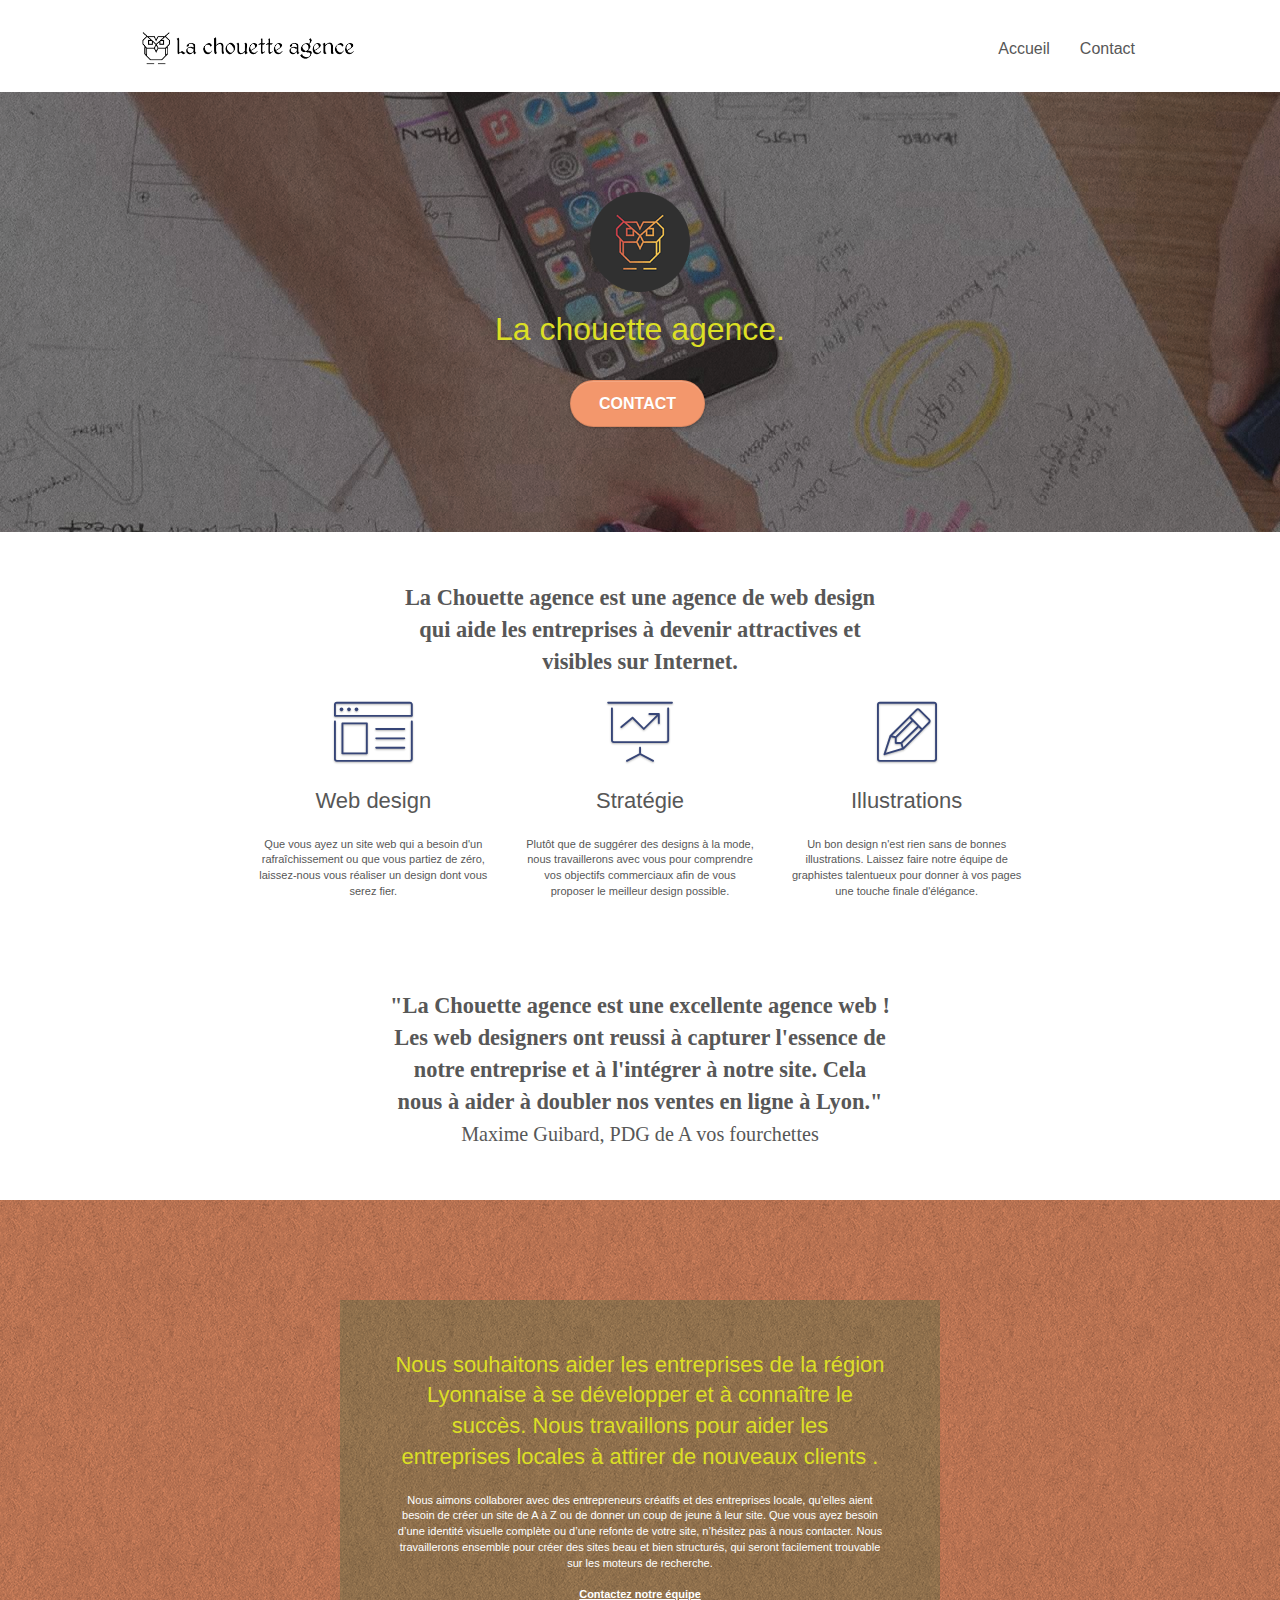
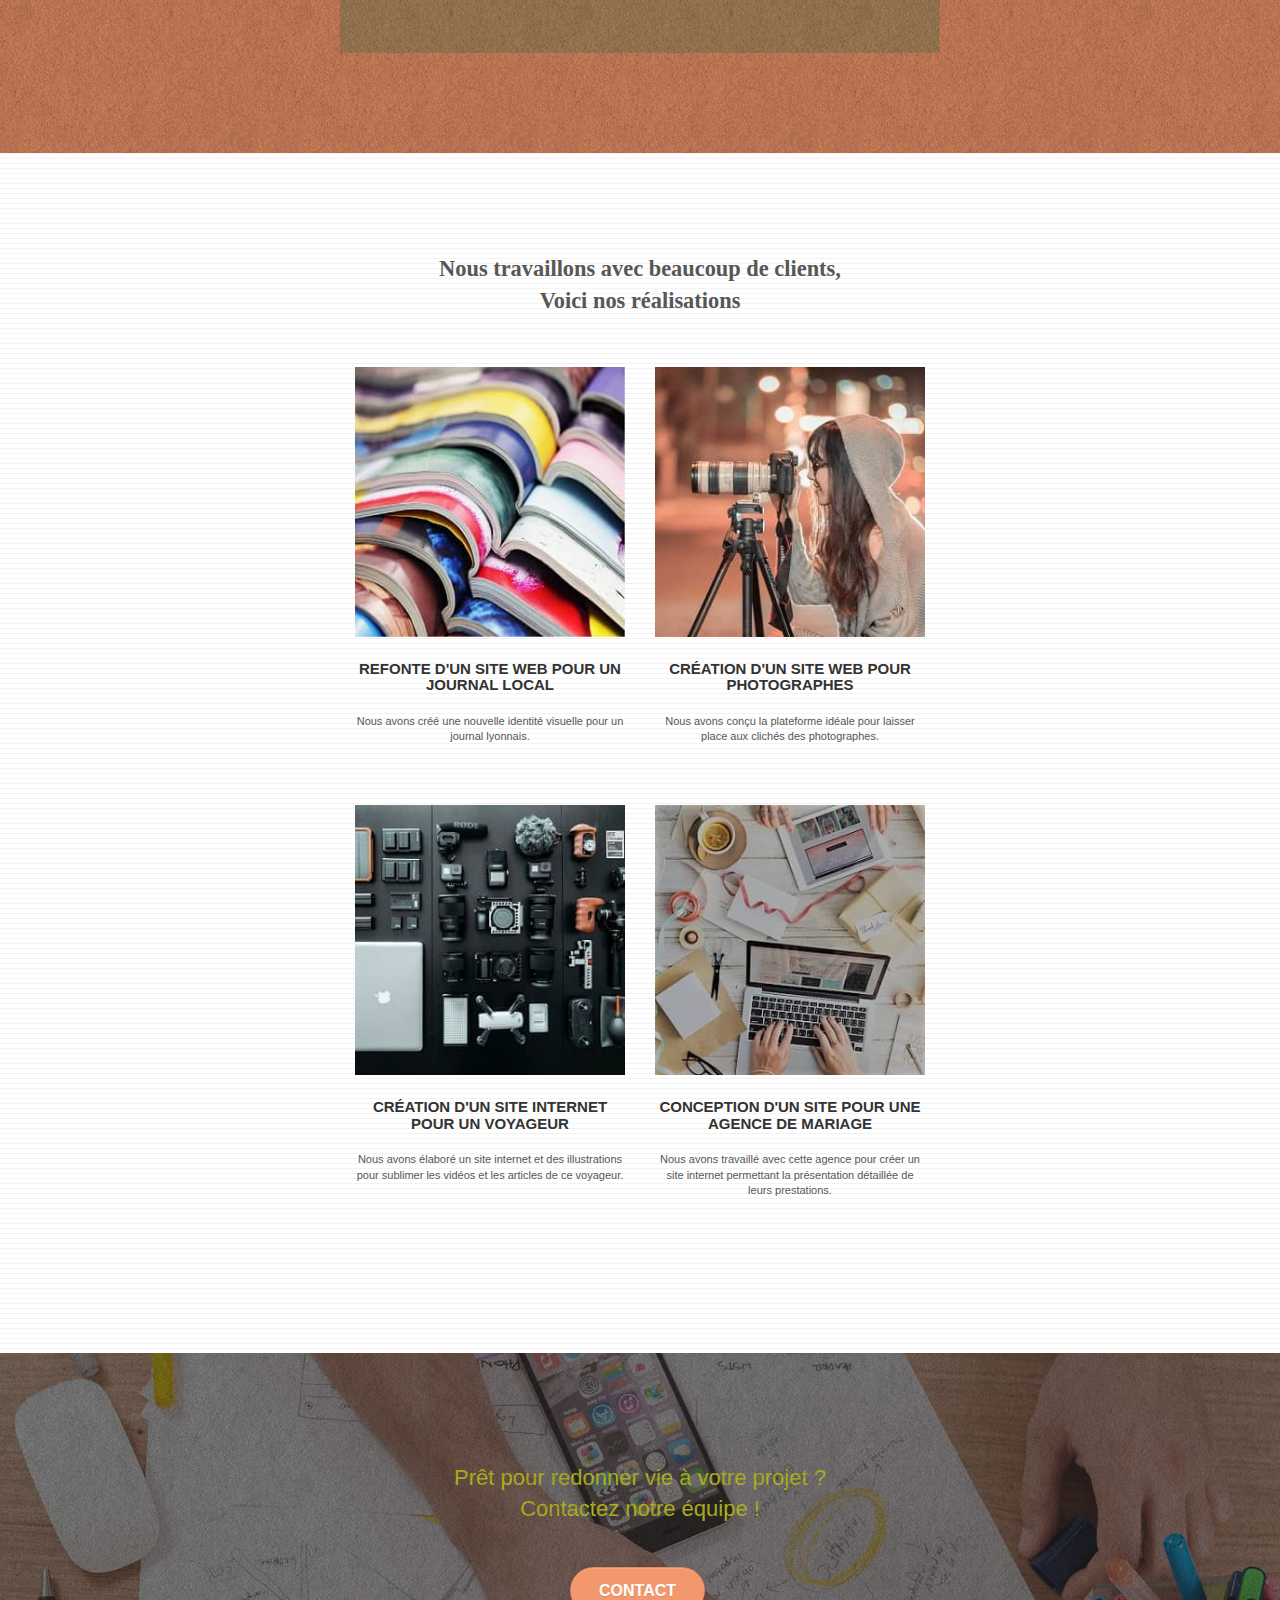
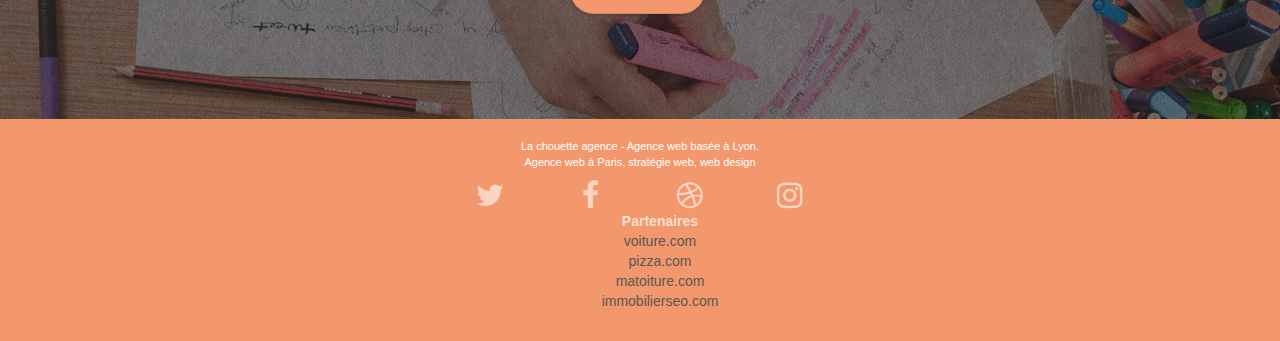
<file: index.html>
<!DOCTYPE html>
<html lang="fr">

  <head>
    <meta charset="utf-8"/>
    <meta name="keywords"
          content="seo, google fr, site web, site internet, agence web lyon, agence digitale, agence design"
    />
    <meta name="description"
          content="Développez votre site internet avec une agence de web design. La Chouette Agence s'occupe du design, SEO et mise en page"/>
    <meta name="robots" content="index, follow"/>      
    <meta name="viewport" content="width=device-width, initial-scale=1.0, viewport-fit=cover"/>
    <link rel="shortcut icon" type="image/png" href="favicon.jpg"/>
  
    <link rel="stylesheet" type="text/css" href="./css/bootstrap.min.css"/>
    <link rel="stylesheet" type="text/css" href="./style.min.css"/>
    <link
      rel="stylesheet"
      type="text/css"
      href="./css/font-awesome.min.css"
    />
    <link rel="stylesheet" type="text/css" href="./css/et-line.min.css"/>

    <meta property="og:title" content="La Chouette Agence, agence de développement web à Lyon"/>
    <meta property="og:type" content="website"/>
    <meta property="og:url" content="https://leopezzoni.github.io/Projet-4/"/>
    <meta property="og:image" content="https://leopezzoni.github.io/Projet-4/logo.jpg"/>
    <meta property="og:image:type" content="image/jpeg"/>
    <meta property="og:description" content="Développez votre site internet avec une agence du web design. La Chouette Agence s'occupe du design, SEO et mise en page"/>

    <meta name="twitter:card" content="summary"/>
    <meta name="twitter:title" content="La Chouette Agence"/>
    <meta name="twitter:description" content="Développez votre site internet avec une agence du web design. La Chouette Agence s'occupe du design, SEO et mise en page"/>
    <meta name="twitter:image" content="https://leopezzoni.github.io/Projet-4/logo.jpg"/>

    

    <title>La Chouette Agence, agence de web design à Lyon</title>

</head>
  <body>
   <section class="page-container">
      <header class="bloc bgc-white l-bloc" id="bloc-0">
        <div class="container bloc-sm">
          <nav class="navbar row">
            <div class="navbar-header">
              <a class="navbar-brand" href="index.html"
                ><img
                  src="img/la-chouette-agence.png"
                  alt="paris web design logo agence web meilleure agence"
                  height="40"
              /></a>
              <button
                id="nav-toggle"
                type="button"
                class="ui-navbar-toggle navbar-toggle"
                data-toggle="collapse"
                data-target=".navbar-1"
              >
                <span class="sr-only">Toggle navigation</span
                ><span class="icon-bar"></span><span class="icon-bar"></span
                ><span class="icon-bar"></span>
              </button>
            </div>
            <div class="collapse navbar-collapse navbar-1 special-dropdown-nav">
              <ul class="site-navigation nav navbar-nav">
                <li>
                  <a href="index.html">Accueil</a>
                </li>
                <li></li>
                <li>
                  <a href="contact.html">Contact</a>
                </li>
              </ul>
            </div>
          </nav>
        </div>
      </header>
      

      
      <article
        class="bloc bgc-dark-slate-blue bg-banniere d-bloc bg-t-edge bloc-bg-texture texture-paper b-parallax"
        id="bloc-1-hero">
        <div class="container bloc-lg">
          <div class="row tight-width-whitespace">
            <div class="col-sm-12">
              <img
                src="./img/logo.png"
                class="center-block image-resize-mode"
                width="100"
                alt="La chouette agence, agence web paris, création logo paris"
              />
              <h1 class="text-center hero-bloc-text tc-white">
                La chouette agence.
              </h1>
              <div class="text-center" aria-label="Button">
                <a
                  href="contact.html"
                  class="btn btn-lg btn-clean btn-rd cta-hero btn-atomic-tangerine"
                  id="cta-hero"
                  >Contact</a
                >
              </div>
            </div>
          </div>
        </div>
      </article>
     

    
     <section class="bloc bgc-white l-bloc" id="bloc-2-services">
        <div class="container bloc-md">
          <article class="row">
            <p class="texte-centré">La Chouette agence est une agence de web design qui aide les entreprises
                   à
                   devenir
                   attractives et visibles sur Internet.</p>
          </article>
          <article class="row voffset-lg med-width-whitespace">
            <div class="col-sm-4">
              <div class="text-center">
                <span
                  class="et-icon-browser sm-shadow icon-dark-slate-blue icons icon-lg"
                ></span>
              </div>
              <h2 class="mg-md text-center">Web design</h2>
              <p class="text-center">
                Que vous ayez un site web qui a besoin d'un rafraîchissement ou que vous partiez
                de
                zéro, laissez-nous vous réaliser un design dont vous serez fier.
              </p>
            </div>
            <div class="col-sm-4">
              <div class="text-center">
                <span
                  class="et-icon-presentation sm-shadow icon-dark-slate-blue icons icon-lg"
                ></span>
              </div>
              <h2 class="mg-md text-center">Stratégie</h2>
              <p class="text-center">
                Plutôt que de suggérer des designs à la mode, nous travaillerons avec vous pour
                comprendre
                vos objectifs commerciaux afin de vous proposer le meilleur design possible.<br/>
              </p>
            </div>
            <div class="col-sm-4">
              <div class="text-center">
                <span
                  class="et-icon-edit sm-shadow icon-dark-slate-blue icons icon-lg"
                ></span>
              </div>
              <h2 class="mg-md text-center">
                Illustrations
              </h2>
              <p class="text-center">
                Un bon design n'est rien sans de bonnes illustrations. Laissez faire notre équipe de
                graphistes talentueux pour donner à vos pages une touche finale d'élégance.
              </p>
            </div>
          </article>
          <article class="row voffset-lg voffset">
            <p class="texte-centré">"La Chouette agence est une excellente agence web ! Les web designers
                    ont reussi à capturer
                    l'essence de notre entreprise et à l'intégrer à notre site. Cela nous à aider à doubler nos
                    ventes en ligne à Lyon."<br/><span id="texte2">Maxime Guibard, PDG de A vos 
                           fourchettes</span></p>
          </article>
        </div>
      </section>
   </section> 

      <article
        class="bloc tc-white bgc-atomic-tangerine bg-presentation d-bloc bloc-bg-texture texture-paper b-parallax"
        id="bloc-3-what-i-do">
        <div class="container bloc-lg">
          <div class="row tight-width-whitespace black-background">
            <div class="col-sm-12">
              <h2 class="mg-md text-center tc-white">
                Nous souhaitons aider les entreprises de la région Lyonnaise à
                se développer et à connaître le succès. Nous travaillons pour
                aider les entreprises locales à attirer de nouveaux clients .<br />
              </h2>
              <p class="text-center white">
                Nous aimons collaborer avec des entrepreneurs créatifs et des
                entreprises locale, qu’elles aient besoin de créer un site de A
                à Z ou de donner un coup de jeune à leur site. Que vous ayez
                besoin d’une identité visuelle complète ou d’une refonte de
                votre site, n’hésitez pas à nous contacter. Nous travaillerons
                ensemble pour créer des sites beau et bien structurés, qui
                seront facilement trouvable sur les moteurs de recherche.
                <br /><br /><a class="ltc-white bold-link" href="contact.html">Contactez notre équipe</a><br/>
              </p>
            </div>
          </div>
        </div>
      </article>
      
      <section
        class="bloc bgc-white bg-lines-h2-bg bg-repeat l-bloc" id="bloc-4-portfolio">
        <div class="container bloc-lg">
          <p class="texte-centré">Nous travaillons avec beaucoup de clients,<br/>Voici nos réalisations</p>
          <div class="row tight-width-whitespace portfolio-row">
            <article class="col-sm-6">
              <p class="link">
              <a
                href="#"
                data-lightbox="./img/1.jpg"
                data-gallery-id="gallery-1"
                data-caption="Refonte d'un site web pour un journal local"
                data-frame="snapshot-lb"
                ><img
                  src="./img/1.jpg"
                  alt="paris web design logo agence web meilleure agence et refonte site web journal"
                  class="img-responsive portfolio-thumb"
              /></a></p>
              <h3 class="mg-md text-center">
                Refonte d'un site web pour un journal local
              </h3>
              <p class="text-center">
                Nous avons créé une nouvelle identité visuelle pour un journal lyonnais.
              </p>
            </article>
            <article class="col-sm-6">
              <p>
              <a
                href="#"
                data-lightbox="./img/2.jpg"
                data-gallery-id="gallery-1"
                data-caption="Création d'un site web pour photographes"
                data-frame="snapshot-lb"
                ><img
                  src="./img/2.jpg"
                  class="img-responsive portfolio-thumb"
                  alt="paris web design logo agence web meilleure agence, Création d'un site web pour photographes"
              /></a></p>
              <h3 class="mg-md text-center">
                Création d'un site web pour photographes
              </h3>
              <p class="text-center">
                Nous avons conçu la plateforme idéale pour laisser place aux
                clichés des photographes.
              </p>
            </article>
          </div>
          <div class="row tight-width-whitespace portfolio-row">
            <article class="col-sm-6">
              <p>
              <a
                href="#"
                data-lightbox="./img/3.jpg"
                data-gallery-id="gallery-1"
                data-caption="Création d'un site internet pour un voyageur"
                data-frame="snapshot-lb"
                ><img
                  src="./img/3.jpg"
                  class="img-responsive portfolio-thumb"
                  alt="paris web design logo agence web meilleure agence, Création d'un site web pour voyageur"
              /></a></p>
              <h3 class="mg-md text-center">
                Création d'un site internet pour un voyageur
              </h3>
              <p class="text-center">
                Nous avons élaboré un site internet et des illustrations pour
                sublimer les vidéos et les articles de ce voyageur.
              </p>
            </article>
            <article class="col-sm-6">
              <p>
              <a
                href="#"
                data-lightbox="./img/4.jpg"
                data-gallery-id="gallery-1"
                data-caption="Conception d'un site pour une agence de mariage"
                data-frame="snapshot-lb"
                ><img
                  src="./img/4.jpg"
                  class="img-responsive portfolio-thumb"
                  alt="paris web design logo agence web meilleure agence, Création d'un site web pour agence de mariage"
              /></a></p>
              <h3 class="mg-md text-center">
                Conception d'un site pour une agence de mariage
              </h3>
              <p class="text-center">
                Nous avons travaillé avec cette agence pour créer un site
                internet permettant la présentation détaillée de leurs
                prestations.
              </p>
            </article>
          </div>
        </div>
      </section>
     
      <article class="bloc bgc-dark-slate-blue bg-banniere d-bloc bloc-bg-texture texture-paper" id="bloc-5-cta">
        <div class="container bloc-lg">
          <div class="row">
            <h2 class="mg-md text-center tc-white">
              Prêt pour redonner vie à votre projet ?<br />Contactez notre équipe !
            </h2>
            <div class="col-sm-12 text-center" aria-label="Button">
              <a
                href="contact.html"
                class="btn btn-atomic-tangerine btn-clean btn-rd btn-lg cta-hero">Contact</a>
            </div>
          </div>
        </div>
      </article>

      <footer class="bloc bgc-atomic-tangerine d-bloc" id="bloc-8">
        <div class="container bloc-sm">
          <div class="row">
            <div class="col-sm-12">
              <p class="text-center white">
                La chouette agence - Agence web basée à Lyon.<br />Agence web à Paris, stratégie web, web design
              </p>
              <div class="row row-no-gutters social">
                <div class="col-sm-3">
                  <div class="text-center">
                    <a class="social" href="index.html"
                      ><span class="fa fa-twitter icon-md" aria-label="Twitter"></span
                    ></a>
                  </div>
                </div>
                <div class="col-sm-3">
                  <div class="text-center">
                    <a class="social" href="index.html"
                      ><span class="fa fa-facebook icon-md" aria-label="Facebook"></span
                    ></a>
                  </div>
                </div>
                <div class="col-sm-3">
                  <div class="text-center">
                    <a class="social" href="index.html"
                      ><span class="fa fa-dribbble icon-md" aria-label="Dribble"></span
                    ></a>
                  </div>
                </div>
                <div class="col-sm-3">
                  <div class="text-center">
                    <a class="social" href="index.html"
                      ><span class="fa fa-instagram icon-md" aria-label="Instagram"></span
                    ></a>
                  </div>
                </div>
              </div>
              <article class="row">
                <div class="partenaires">
                  <ul class="list-partenaires">
                    <li><strong>Partenaires</strong></li>
                    <li><a href="voiture.com">voiture.com</a></li>
                    <li><a href="pizza.com">pizza.com</a></li>
                    <li><a href="matoiture.com">matoiture.com</a></li>
                    <li><a href="immobilierseo.com">immobilierseo.com</a></li>
                  </ul>
                </div>
              </article>
              </div>
            </div>
          </div>
      </footer>
      <script src="./js/jquery-2.1.0.min.js" defer></script>
      <script src="./js/bootstrap.min.js" defer></script>
      <script src="./js/blocs.min.js" defer></script>
      <script src="./js/jquery.touchSwipe.min.js" defer></script>
      <script src="./js/gmaps.min.js" defer></script>
      
  </body>
</html>
</file>
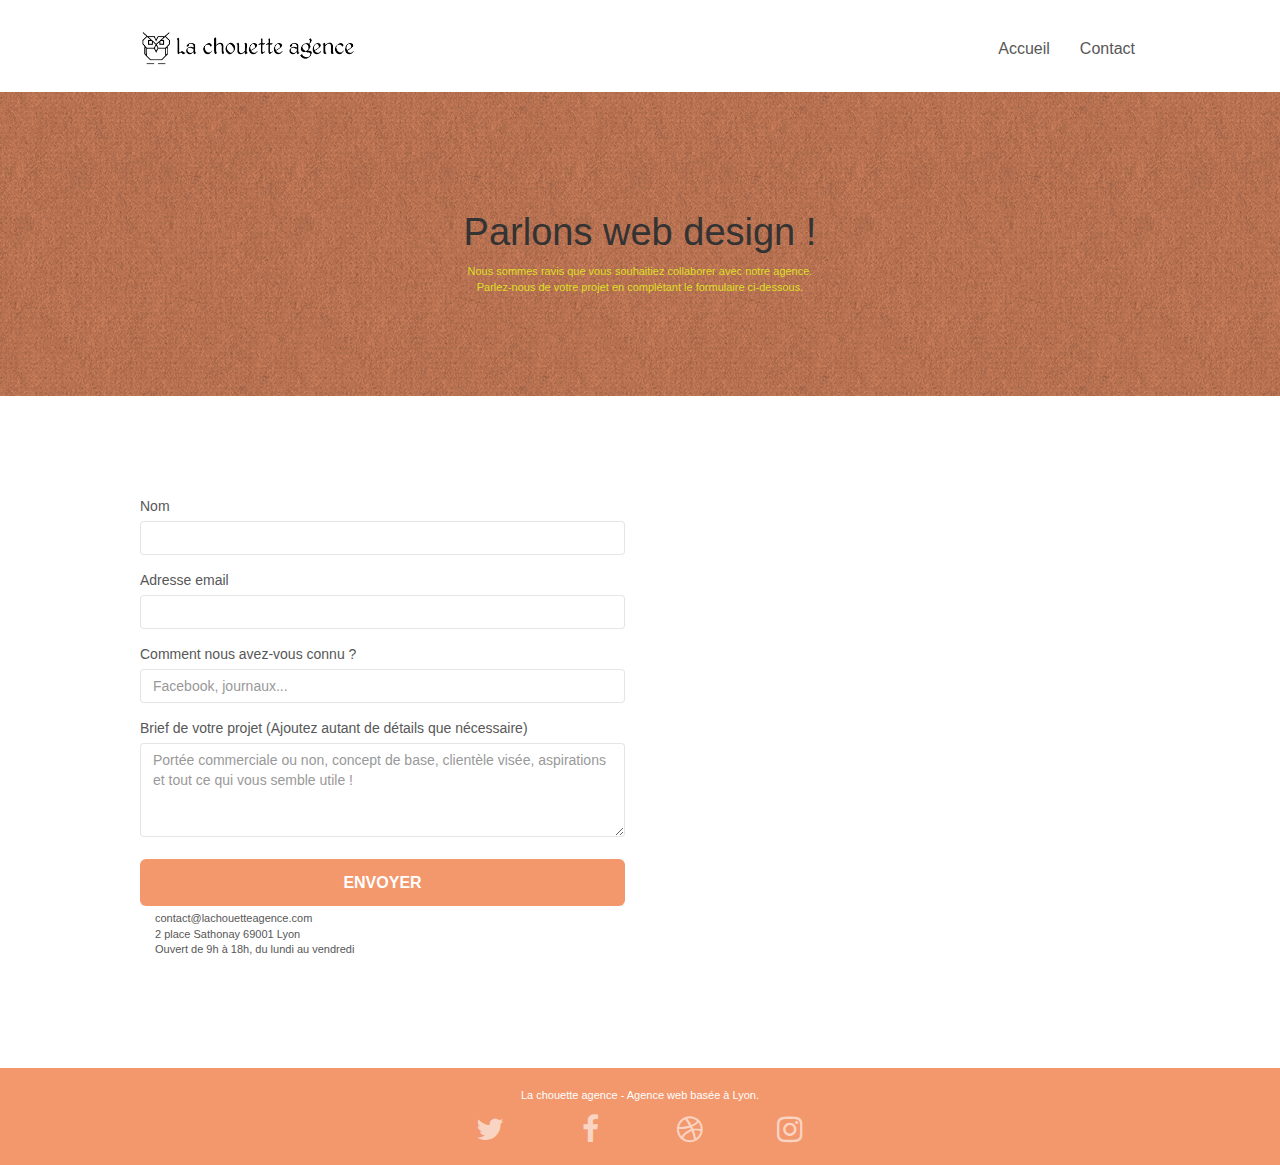
<file: contact.html>
<!DOCTYPE html>
<html lang="fr">
  <head>
    <meta charset="utf-8" />
    <meta
      name="description"
      content="Vous souhaitez développer votre site web grace à une agence de design? Contactez la Chouette Agence pour une expertise 100% Lyonnaise"
    />
    <meta name="robots" content="index, follow" />
    <meta
      name="viewport"
      content="width=device-width, initial-scale=1.0, viewport-fit=cover"
    />
    <link rel="shortcut icon" type="image/png" href="favicon.jpg" />

    <link
      rel="stylesheet"
      type="text/css"
      href="./css/bootstrap.min.css"
    />
    <link rel="stylesheet" type="text/css" href="./style.min.css" />
    <link
      rel="stylesheet"
      type="text/css"
      href="./css/font-awesome.min.css"
    />
    <link rel="stylesheet" type="text/css" href="./css/et-line.min.css" />

    <meta
      property="og:title"
      content="La Chouette Agence, agence de développement web à Lyon"
    />
    <meta property="og:type" content="website" />
    <meta property="og:url" content="https://leopezzoni.github.io/Projet-4/" />
    <meta
      property="og:image"
      content="https://leopezzoni.github.io/Projet-4/logo.jpg"
    />
    <meta property="og:image:type" content="image/jpeg" />
    <meta
      property="og:description"
      content="Développez votre site internet avec une agence du web design. La Chouette Agence s'occupe du design, SEO et mise en page"
    />

    <meta name="twitter:card" content="summary" />
    <meta name="twitter:title" content="La Chouette Agence" />
    <meta
      name="twitter:description"
      content="Développez votre site internet avec une agence du web design. La Chouette Agence s'occupe du design, SEO et mise en page"
    />
    <meta
      name="twitter:image"
      content="https://leopezzoni.github.io/Projet-4/logo.jpg"
    />

    <title>Contact</title>
  </head>
  <body>
    <section class="page-container">
      <article class="bloc bgc-white l-bloc" id="bloc-0">
        <div class="container bloc-sm">
          <nav class="navbar row">
            <div class="navbar-header">
              <a class="navbar-brand" href="index.html"
                ><img
                  src="img/la-chouette-agence.png"
                  alt="atlanta web design logo"
                  height="40"
              /></a>
              <button
                id="nav-toggle"
                type="button"
                class="ui-navbar-toggle navbar-toggle"
                data-toggle="collapse"
                data-target=".navbar-1"
              >
                <span class="sr-only">Toggle navigation</span
                ><span class="icon-bar"></span><span class="icon-bar"></span
                ><span class="icon-bar"></span>
              </button>
            </div>
            <div class="collapse navbar-collapse navbar-1 special-dropdown-nav">
              <ul class="site-navigation nav navbar-nav">
                <li>
                  <a href="index.html">Accueil</a>
                </li>
                <li></li>
                <li>
                  <a href="contact.html">Contact</a>
                </li>
              </ul>
            </div>
          </nav>
        </div>
      </article>

      <article
        class="
          bloc
          bg-dots-bg bg-repeat
          bgc-atomic-tangerine
          d-bloc
          bloc-bg-texture
          texture-paper
        "
        id="bloc-6"
      >
        <div class="container bloc-lg">
          <div class="row">
            <div class="col-sm-12">
              <h1 class="text-center hero-bloc-text">Parlons web design !</h1>
              <p class="text-center mg-lg tc-white tight-width-whitespace">
                Nous sommes ravis que vous souhaitiez collaborer avec notre
                agence.<br />
                Parlez-nous de votre projet en complétant le formulaire
                ci-dessous.
              </p>
            </div>
          </div>
        </div>
      </article>

      <article class="bloc bgc-white l-bloc" id="bloc-7">
        <!--Only div container-->
        <div class="container bloc-lg">
          <div class="row">
            <div role="form" aria-label="contact information" class="col-sm-6">
              <div id="form_1">
                <form action="action.php" novalidate>
                  <div class="form-group">
                    <label for="name">Nom</label>
                    <input
                      id="name"
                      class="form-control"
                      placeholder=""
                      required
                    />
                  </div>
                  <div class="form-group">
                    <label for="email"> Adresse email </label>
                    <input
                      id="email"
                      class="form-control"
                      type="email"
                      placeholder=""
                      required
                    />
                  </div>
                  <div class="form-group">
                    <label for="reasons">
                      Comment nous avez-vous connu ?
                    </label>
                    <input
                      class="form-control"
                      type="email"
                      placeholder="Facebook, journaux..."
                      required
                      id="reasons"
                    />
                  </div>
                  <div class="form-group">
                    <label for="message">
                      Brief de votre projet (Ajoutez autant de détails que
                      nécessaire)<br /> </label
                    ><textarea
                      id="message"
                      class="form-control"
                      placeholder="Portée commerciale ou non, concept de base, clientèle visée, aspirations et tout ce qui vous semble utile !"
                      rows="4"
                      cols="50"
                      required
                    ></textarea>
                  </div>
                  <button
                    class="
                      bloc-button
                      btn btn-lg btn-block
                      cta-hero
                      btn-atomic-tangerine
                    "
                    type="submit"
                  >
                    Envoyer
                  </button>
                </form>
              </div>
              <div class="col-sm-6">
                <p>
                  contact@lachouetteagence.com<br />2 place Sathonay 69001
                  Lyon<br />Ouvert de 9h à 18h, du lundi au vendredi<br />
                </p>
              </div>
            </div>
          </div>
        </div>
      </article>

      <footer class="bloc bgc-atomic-tangerine d-bloc" id="bloc-8">
        <div class="container bloc-sm">
          <div class="row">
            <div class="col-sm-12">
              <p class="text-center white">
                La chouette agence - Agence web basée à Lyon.<br />
              </p>
              <div class="row row-no-gutters social">
                <div class="col-sm-3">
                  <div class="text-center">
                    <a class="social" href="index.html"
                      ><span
                        class="fa fa-twitter icon-md"
                        aria-label="Twitter"
                      ></span
                    ></a>
                  </div>
                </div>
                <div class="col-sm-3">
                  <div class="text-center">
                    <a class="social" href="index.html"
                      ><span
                        class="fa fa-facebook icon-md"
                        aria-label="Facebook"
                      ></span
                    ></a>
                  </div>
                </div>
                <div class="col-sm-3">
                  <div class="text-center">
                    <a class="social" href="index.html"
                      ><span
                        class="fa fa-dribbble icon-md"
                        aria-label="Dribble"
                      ></span
                    ></a>
                  </div>
                </div>
                <div class="col-sm-3">
                  <div class="text-center">
                    <a class="social" href="index.html"
                      ><span
                        class="fa fa-instagram icon-md"
                        aria-label="Instagram"
                      ></span
                    ></a>
                  </div>
                </div>
              </div>
            </div>
          </div>
        </div>
      </footer>
    </section>
    <script src="./js/jquery-2.1.0.min.js" defer></script>
    <script src="./js/bootstrap.min.js" defer></script>
    <script src="./js/blocs.min.js" defer></script>
    <script src="./js/jqBootstrapValidation.min.js" defer></script>
    <script src="./js/formHandler.min.js" defer></script>
  </body>
</html>
</file>
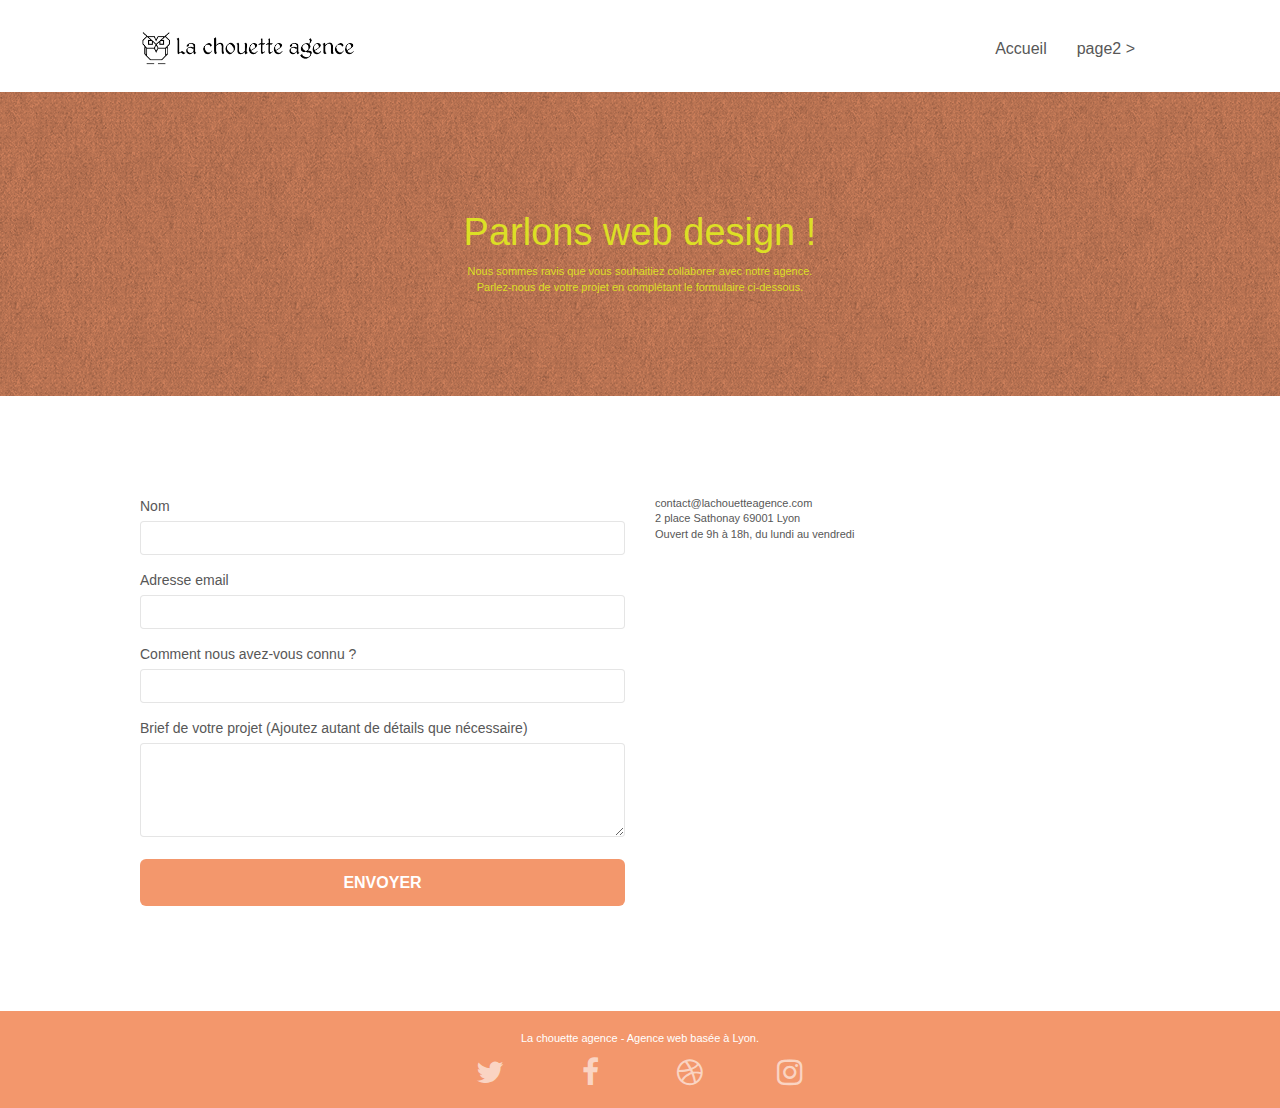
<file: page2.html>
<!DOCTYPE html>
<html lang="Default"><!--NO language-->
  <head>
    <meta charset="utf-8" />
    <meta name="keywords" content="" />
    <!--content empty-->
    <meta name="description" content="" />
    <meta
      name="viewport"
      content="width=device-width, initial-scale=1.0, viewport-fit=cover"
    />
    <link rel="shortcut icon" type="image/png" href="favicon.jpg" />

    <link rel="stylesheet" type="text/css" href="./css/bootstrap.min.css" />
    <link rel="stylesheet" type="text/css" href="style.css" />
    <link rel="stylesheet" type="text/css" href="./css/font-awesome.min.css" />
    <link rel="stylesheet" type="text/css" href="./css/et-line.min.css" />

    <script src="./js/jquery-2.1.0.min.js"></script>
    <script src="./js/bootstrap.min.js"></script> <!--Absence de defer-async-->
    <script src="./js/blocs.min.js"></script>
    <script src="./js/jqBootstrapValidation.js"></script>
    <script src="./js/formHandler.js"></script>
    <title>page2</title>

    <!-- Analytics -->

    <!-- Analytics END -->
  </head>
  <body>
    <!-- Principal conteneur -->
    <div class="page-container">
      <!-- bloc-0 -->
      <div class="bloc bgc-white l-bloc" id="bloc-0">
        <div class="container bloc-sm">
          <nav class="navbar row">
            <div class="navbar-header">
              <a class="navbar-brand" href="index.html"
                ><img
                  src="img/la-chouette-agence.png"
                  alt="atlanta web design logo"
                  height="40"
              /></a>
              <button
                id="nav-toggle"
                type="button"
                class="ui-navbar-toggle navbar-toggle"
                data-toggle="collapse"
                data-target=".navbar-1"
              >
                <span class="sr-only">Toggle navigation</span
                ><span class="icon-bar"></span><span class="icon-bar"></span
                ><span class="icon-bar"></span>
              </button>
            </div>
            <div class="collapse navbar-collapse navbar-1 special-dropdown-nav">
              <ul class="site-navigation nav navbar-nav">
                <li>
                  <a href="index.html">Accueil</a>
                </li>
                <li></li>
                <li>
                  <a href="page2.html">page2 &gt;</a>
                </li>
              </ul>
            </div>
          </nav>
        </div>
      </div>
      <!-- bloc-0 END -->

      <!-- bloc-6 -->
      <div
        class="bloc bg-dots-bg bg-repeat bgc-atomic-tangerine d-bloc bloc-bg-texture texture-paper"
        id="bloc-6"
      >
        <!--To much classes-->
        <div class="container bloc-lg">
          <div class="row">
            <div class="col-sm-12">
              <h1 class="text-center hero-bloc-text tc-white">
                Parlons web design !
              </h1>
              <p class="text-center mg-lg tc-white tight-width-whitespace">
                Nous sommes ravis que vous souhaitiez collaborer avec notre
                agence.<br />
                Parlez-nous de votre projet en complétant le formulaire
                ci-dessous.
              </p>
            </div>
          </div>
        </div>
      </div>
      <!-- bloc-6 END -->

      <!-- bloc-7 -->
      <div class="bloc bgc-white l-bloc" id="bloc-7">
        <!--Only div container-->
        <div class="container bloc-lg">
          <div class="row">
            <div class="col-sm-6">
              <form
                id="form_1"
                novalidate
                success-msg="Your message has been sent."
                fail-msg="Sorry it seems that our mail server is not responding, Sorry for the inconvenience!"
              >
                <div class="form-group">
                  <label> Nom </label>
                  <input id="name" class="form-control" required />
                </div>
                <div class="form-group">
                  <label> Adresse email </label>
                  <input
                    id="email"
                    class="form-control"
                    type="email"
                    required
                  />
                </div>
                <div class="form-group">
                  <label> Comment nous avez-vous connu ? </label>
                  <input
                    class="form-control"
                    type="email"
                    required
                    id="input_504"
                  />
                </div>
                <div class="form-group">
                  <label>
                    Brief de votre projet (Ajoutez autant de détails que
                    nécessaire)<br /> </label
                  ><textarea
                    id="message"
                    class="form-control"
                    rows="4"
                    cols="50"
                    required
                  ></textarea>
                </div>
                <button
                  class="bloc-button btn btn-lg btn-block cta-hero btn-atomic-tangerine"
                  type="submit"
                >
                  Envoyer
                </button>
              </form>
            </div>
            <div class="col-sm-6">
              <p>
                contact@lachouetteagence.com<br />2 place Sathonay 69001 Lyon<br />Ouvert
                de 9h à 18h, du lundi au vendredi<br />
              </p>
            </div>
          </div>
        </div>
      </div>
      <!-- bloc-7 END -->

      <!-- ScrollToTop Button -->
      <a class="bloc-button btn btn-d scrollToTop" onclick="scrollToTarget('1')"
        ><span class="fa fa-chevron-up"></span
      ></a>
      <!-- ScrollToTop Button END-->

      <!-- Footer - bloc-8 -->
      <div class="bloc bgc-atomic-tangerine d-bloc" id="bloc-8">
        <div class="container bloc-sm">
          <div class="row">
            <div class="col-sm-12">
              <p class="text-center white">
                La chouette agence - Agence web basée à Lyon.<br />
              </p>
              <div class="row row-no-gutters social">
                <div class="col-sm-3">
                  <div class="text-center">
                    <a class="social" href="index.html"
                      ><span class="fa fa-twitter icon-md"></span
                    ></a>
                  </div>
                </div>
                <div class="col-sm-3">
                  <div class="text-center">
                    <a class="social" href="index.html"
                      ><span class="fa fa-facebook icon-md"></span
                    ></a>
                  </div>
                </div>
                <div class="col-sm-3">
                  <div class="text-center">
                    <a class="social" href="index.html"
                      ><span class="fa fa-dribbble icon-md"></span
                    ></a>
                  </div>
                </div>
                <div class="col-sm-3">
                  <div class="text-center">
                    <a class="social" href="index.html"
                      ><span class="fa fa-instagram icon-md"></span
                    ></a>
                  </div>
                </div>
              </div>
            </div>
          </div>
        </div>
      </div>
      <!-- Footer - bloc-8 END -->
    </div>
    <!-- Principal conteneur END -->
  </body>
</html>
</file>
<file: style.css>
.navigation {
  padding-right: 110px;
}
.navigation li {
  margin-right: 20px;
}
@font-face {
  font-family: "Protest";
  src: url("fonts/protest.ttf");
}
.texte-centré {
  text-align: center;
  position: relative;
  max-width: 700px;
  margin: auto;
  font-family: "protest";
  font-weight: bold;
  font-size: 1.6em;
}
#texte2 {
  font-weight: normal;
  font-size: 0.9em;
}
body {
  margin: 0;
  padding: 0;
  background: #fff;
  overflow-x: hidden;
  -webkit-font-smoothing: antialiased;
  -moz-osx-font-smoothing: grayscale;
}
.partenaires {
  text-align: center;
}
.list-partenaires {
  list-style-type: none;
}
a,
button {
  transition: all 0.3s ease-in-out;
  outline: none !important;
}
a:hover {
  text-decoration: none;
  cursor: pointer;
}
#page-loading-blocs-notifaction {
  position: fixed;
  top: 0;
  bottom: 0;
  width: 100%;
  z-index: 100000;
  background: #fff url("img/pageload-spinner.gif") no-repeat center center;
}
.bloc {
  width: 100%;
  clear: both;
  background: 50% 50% no-repeat;
  padding: 0 50px;
  -webkit-background-size: cover;
  -moz-background-size: cover;
  -o-background-size: cover;
  background-size: cover;
  position: relative;
}
.bloc .container {
  padding-left: 0;
  padding-right: 0;
}
.bloc-lg {
  padding: 100px 50px;
}
.bloc-md {
  padding: 50px;
}
.bloc-sm {
  padding: 20px 50px;
}
.bg-center,
.bg-l-edge,
.bg-r-edge,
.bg-t-edge,
.bg-b-edge,
.bg-tl-edge,
.bg-bl-edge,
.bg-tr-edge,
.bg-br-edge,
.bg-repeat {
  -webkit-background-size: auto !important;
  -moz-background-size: auto !important;
  -o-background-size: auto !important;
  background-size: auto !important;
}
.bg-repeat {
  background: repeat;
}
.bg-t-edge {
  background: top no-repeat;
}
.bloc-bg-texture::before {
  content: "";
  background-size: 2px 2px;
  position: absolute;
  top: 0;
  bottom: 0;
  left: 0;
  right: 0;
}
.texture-paper::before {
  background: url("img/texture-paper.png");
  background-size: 280px 280px;
}
.b-parallax {
  background-attachment: fixed;
}
.d-bloc {
  color: rgba(255, 255, 255, 0.7);
}
.d-bloc button:hover {
  color: rgba(255, 255, 255, 0.9);
}
.d-bloc .icon-round,
.d-bloc .icon-square,
.d-bloc .icon-rounded,
.d-bloc .icon-semi-rounded-a,
.d-bloc .icon-semi-rounded-b {
  border-color: rgba(255, 255, 255, 0.9);
}
.d-bloc .divider-h span {
  border-color: rgba(255, 255, 255, 0.2);
}
.d-bloc .a-btn,
.d-bloc .navbar a,
.d-bloc .navbar-brand,
.d-bloc a .icon-sm,
.d-bloc a .icon-md,
.d-bloc a .icon-lg,
.d-bloc a .icon-xl,
.d-bloc h1 a,
.d-bloc h2 a,
.d-bloc h3 a,
.d-bloc h4 a,
.d-bloc h5 a,
.d-bloc h6 a,
.d-bloc p a {
  color: rgba(255, 255, 255, 0.6);
}
.d-bloc .a-btn:hover,
.d-bloc .navbar a:hover,
.d-bloc .navbar-brand:hover,
.d-bloc a:hover .icon-sm,
.d-bloc a:hover .icon-md,
.d-bloc a:hover .icon-lg,
.d-bloc a:hover .icon-xl,
.d-bloc h1 a:hover,
.d-bloc h2 a:hover,
.d-bloc h3 a:hover,
.d-bloc h4 a:hover,
.d-bloc h5 a:hover,
.d-bloc h6 a:hover,
.d-bloc p a:hover {
  color: rgba(255, 255, 255, 1);
}
.d-bloc .navbar-toggle .icon-bar {
  background: rgba(255, 255, 255, 1);
}
.d-bloc .btn-wire,
.d-bloc .btn-wire:hover {
  color: rgba(255, 255, 255, 1);
  border-color: rgba(255, 255, 255, 1);
}
.d-bloc .panel {
  color: rgba(0, 0, 0, 0.5);
}
.d-bloc .panel button:hover {
  color: rgba(0, 0, 0, 0.7);
}
.d-bloc .panel icon {
  border-color: rgba(0, 0, 0, 0.7);
}
.d-bloc .panel .divider-h span {
  border-color: rgba(0, 0, 0, 0.1);
}
.d-bloc .panel .a-btn {
  color: rgba(0, 0, 0, 0.6);
}
.d-bloc .panel .a-btn:hover {
  color: rgba(0, 0, 0, 1);
}
.d-bloc .panel .btn-wire,
.d-bloc .panel .btn-wire:hover {
  color: rgba(0, 0, 0, 0.7);
  border-color: rgba(0, 0, 0, 0.3);
}
.d-bloc .panel,
.l-bloc {
  color: rgba(0, 0, 0, 0.5);
}
.d-bloc .panel button:hover,
.l-bloc button:hover {
  color: rgba(0, 0, 0, 0.7);
}
.l-bloc .icon-round,
.l-bloc .icon-square,
.l-bloc .icon-rounded,
.l-bloc .icon-semi-rounded-a,
.l-bloc .icon-semi-rounded-b {
  border-color: rgba(0, 0, 0, 0.7);
}
.d-bloc .panel .divider-h span,
.l-bloc .divider-h span {
  border-color: rgba(0, 0, 0, 0.1);
}
.d-bloc .panel .a-btn,
.l-bloc .a-btn,
.l-bloc .navbar a,
.l-bloc .navbar-brand,
.l-bloc a .icon-sm,
.l-bloc a .icon-md,
.l-bloc a .icon-lg,
.l-bloc a .icon-xl,
.l-bloc h1 a,
.l-bloc h2 a,
.l-bloc h3 a,
.l-bloc h4 a,
.l-bloc h5 a,
.l-bloc h6 a,
.l-bloc p a {
  color: rgba(0, 0, 0, 0.6);
}
.d-bloc .panel .a-btn:hover,
.l-bloc .a-btn:hover,
.l-bloc .navbar a:hover,
.l-bloc .navbar-brand:hover,
.l-bloc a:hover .icon-sm,
.l-bloc a:hover .icon-md,
.l-bloc a:hover .icon-lg,
.l-bloc a:hover .icon-xl,
.l-bloc h1 a:hover,
.l-bloc h2 a:hover,
.l-bloc h3 a:hover,
.l-bloc h4 a:hover,
.l-bloc h5 a:hover,
.l-bloc h6 a:hover,
.l-bloc p a:hover {
  color: rgba(0, 0, 0, 1);
}
.l-bloc .navbar-toggle .icon-bar {
  color: rgba(0, 0, 0, 0.6);
}
.d-bloc .panel .btn-wire,
.d-bloc .panel .btn-wire:hover,
.l-bloc .btn-wire,
.l-bloc .btn-wire:hover {
  color: rgba(0, 0, 0, 0.7);
  border-color: rgba(0, 0, 0, 0.3);
}
.voffset {
  margin-top: 30px;
}
.voffset-lg {
  margin-top: 80px;
}
.row-no-gutters {
  margin-right: 0;
  margin-left: 0;
}
.row.row-no-gutters > [class^="col-"],
.row.row-no-gutters > [class*=" col-"] {
  padding-right: 0;
  padding-left: 0;
}
#bloc-1-hero h1 {
  font-size: 32px;
}
.navbar {
  margin-bottom: 0;
  z-index: 1;
}
.navbar-brand {
  height: auto;
  padding: 3px 15px;
  font-size: 25px;
  font-weight: normal;
  font-weight: 600;
  line-height: 44px;
}
.navbar-brand img {
  max-height: 200px;
  margin: 0 5px 0 0;
  display: inline;
}
.navbar-brand img[src$="svg"] {
  min-width: 100px;
}
.nav-center .navbar-brand img {
  margin: 0;
}
.navbar .nav {
  padding-top: 2px;
  margin-right: -16px;
  float: right;
  z-index: 1;
}
.nav > li {
  float: left;
  margin-top: 4px;
  font-size: 16px;
}
.navbar-nav .open .dropdown-menu > li > a {
  text-align: inherit;
}
.nav > li a:hover,
.nav > li a:focus {
  background: transparent;
}
.navbar-toggle {
  margin: 10px 10px 0 0;
  border: 0px;
}
.navbar-toggle:hover {
  background: transparent !important;
}
.navbar-toggle .icon-bar {
  background-color: rgba(0, 0, 0, 0.5);
  width: 26px;
}
.nav-invert .navbar .nav {
  float: left;
}
.nav-invert .navbar-header,
.nav-invert .navbar-brand {
  float: right;
  position: relative;
  z-index: 2;
}
@media (min-width: 768px) {
  .texte-centré {
    max-width: 500px;
  }
  .site-navigation {
    position: absolute;
    top: 50%;
    right: 20px;
    transform: translate(0, -50%);
    -webkit-transform: translateY(-50%);
  }
  .nav > li .dropdown-menu a,
  .nav > li .dropdown-menu a:hover {
    color: #484848;
  }
  .nav-invert .site-navigation {
    left: 0;
    right: 0;
  }
  .nav-center {
    text-align: center;
  }
  .nav-center .navbar-header {
    width: 100%;
  }
  .nav-center .navbar-header,
  .nav-center .navbar-brand,
  .nav-center .nav > li {
    float: none;
    display: inline-block;
  }
  .nav-center .site-navigation {
    position: relative;
    width: 100%;
    right: 0;
    margin-right: 0px;
    margin-top: 20px;
  }
  .nav-center.mini-nav .navbar-toggle {
    float: none;
    margin: 10px auto 0;
  }
}
.nav > li > .dropdown a {
  background: none !important;
  display: block;
  padding: 14px 15px;
}
nav .caret {
  margin: 0 5px;
}
.dropdown-menu .dropdown-menu {
  top: -8px;
  left: 100%;
}
.dropdown-menu .dropmenu-flow-right {
  top: 100%;
  left: 0;
  margin-left: -1px;
  border-top-left-radius: 0;
  border-top-right-radius: 0;
}
.dropdown-menu .dropdown span {
  border: 4px solid black;
  border-top-color: transparent;
  border-right-color: transparent;
  border-bottom-color: transparent;
  margin: 6px -5px 0 0 !important;
  float: right;
}
.mg-md {
  margin-top: 10px;
  margin-bottom: 20px;
}
.mg-lg {
  margin-top: 10px;
  margin-bottom: 40px;
}
.btn {
  margin: 0 5px 5px 0;
}
.btn.pull-right {
  margin: 0 0 5px 5px;
}
.btn-d,
.btn-d:hover,
.btn-d:focus {
  color: #fff;
  background: rgba(0, 0, 0, 0.3);
}
button {
  outline: none !important;
}
.btn-rd {
  border-radius: 40px;
}
.btn-clean {
  border: 1px solid rgba(0, 0, 0, 0.08);
  border-bottom-color: rgba(0, 0, 0, 0.1);
  text-shadow: 0 1px 0 rgba(0, 0, 1, 0.1);
  box-shadow: 0 1px 3px rgba(0, 0, 1, 0.25),
    inset 0 1px 0 0 rgba(255, 255, 255, 0.15);
}
.icon-md {
  font-size: 30px !important;
}
.icon-lg {
  font-size: 60px !important;
}
.sm-shadow {
  text-shadow: 0 1px 2px rgba(0, 0, 0, 0.3);
}
.panel-sq,
.panel-sq .panel-heading,
.panel-sq .panel-footer {
  border-radius: 0;
}
.panel-rd {
  border-radius: 30px;
}
.panel-rd .panel-heading {
  border-radius: 29px 29px 0 0;
}
.panel-rd .panel-footer {
  border-radius: 0 0 29px 29px;
}
.form-control {
  border-color: rgba(0, 0, 0, 0.1);
  box-shadow: none;
}
.scrollToTop {
  width: 40px;
  height: 40px;
  position: fixed;
  bottom: 20px;
  right: 20px;
  opacity: 0;
  z-index: 500;
  transition: all 0.3s ease-in-out;
}
.scrollToTop span {
  margin-top: 6px;
}
.showScrollTop {
  font-size: 14px;
  opacity: 1;
}
a[data-lightbox] {
  position: relative;
  display: block;
  text-align: center;
}
a[data-lightbox]:hover::before {
  content: "+";
  font-family: "HelveticaNeue-Light", "Helvetica Neue Light", "Helvetica Neue",
    Helvetica, Arial;
  font-size: 32px;
  width: 50px;
  height: 50px;
  margin-left: -25px;
  border-radius: 50%;
  background: rgba(0, 0, 0, 0.6);
  color: #fff;
  font-weight: 100;
  z-index: 1;
  position: absolute;
  top: 50%;
  transform: translateY(-50%);
  -webkit-transform: translateY(-50%);
}
a[data-lightbox]:hover img {
  opacity: 0.6;
  -webkit-animation-fill-mode: none;
  animation-fill-mode: none;
}
#lightbox-modal {
  display: flex;
  align-items: center;
}
#lightbox-modal .modal-dialog {
  width: 90%;
  max-width: 900px;
  margin: 0 auto 0;
}
#lightbox-modal .modal-dialog img {
  max-height: 90vh;
  margin: 0 auto;
}
.lightbox-caption {
  padding: 20px;
  color: #fff;
  background: rgba(0, 0, 0, 0.5);
  position: absolute;
  left: 15px;
  right: 15px;
  bottom: 5px;
}
.close-lightbox {
  color: #fff;
  font-size: 30px;
  position: absolute;
  top: 20px;
  right: 20px;
  z-index: 20;
  background: rgba(0, 0, 0, 0.5);
  border: none;
  line-height: 30px;
  padding: 0 9px 5px;
  opacity: 0.3;
}
.close-lightbox:hover,
.next-lightbox:hover,
.prev-lightbox:hover {
  opacity: 1;
  color: #fff;
}
.next-lightbox,
.prev-lightbox {
  font-size: 20px;
  color: rgba(255, 255, 255, 0.9);
  background: rgba(0, 0, 0, 0.5);
  transition: all 0.2s ease-in-out;
  position: absolute;
  top: 45%;
  z-index: 1;
  opacity: 0.4;
}
.next-lightbox {
  padding: 6px 8px 1px 13px;
  right: 25px;
}
.prev-lightbox {
  padding: 6px 13px 1px 10px;
  left: 25px;
}
.snapshot-lb .modal-body {
  padding-bottom: 45px;
}
.snapshot-lb .lightbox-caption {
  padding: 0;
  color: rgba(0, 0, 0, 0.5);
  background: none;
}
h1,
h2,
h3,
h4,
h5,
h6,
p,
label,
.btn,
a {
  font-family: "helvetica";
  font-weight: 400;
  color: #575757 !important;
}
.container {
  max-width: 1000px;
}
.hero-bloc-text {
  font-size: 38px;
}
.hero-bloc-text-sub {
  font-size: 36px;
}
.statement-bloc-text {
  line-height: 26px;
  font-style: italic;
  font-size: 20px;
  text-align: center;
  font-weight: lighter;
  max-width: 520px;
  margin: auto auto auto auto;
}
p {
  font-size: 11px;
}
.tight-width-whitespace {
  max-width: 600px;
  margin: auto auto auto auto;
}
.h1 {
  font-size: 20px;
  font-family: "Open Sans";
}
.cta-hero {
  margin-top: 22px;
  color: #ffffff !important;
  text-transform: uppercase;
  padding: 12px 28px 12px 28px;
  font-size: 16px;
  font-weight: 700;
}
.social {
  max-width: 400px;
  margin: auto auto auto auto;
}
h2 {
  font-size: 22px;
  line-height: 1.4em;
}
h3 {
  font-size: 15px;
  text-transform: uppercase;
  font-weight: 700;
  color: #333333 !important;
}
.med-width-whitespace {
  max-width: 800px;
  margin: auto auto auto auto;
  box-shadow: 0px 0px 0px #000;
}
h1 {
  color: #333333 !important;
}
h4 {
  color: #333333 !important;
}
.icons {
  margin-bottom: 14px;
  margin-top: 24px;
}
.white {
  color: #ffffff !important;
}
.portfolio-thumb {
  margin-bottom: 24px;
}
.portfolio-row {
  margin-bottom: 44px;
  margin-top: 50px;
}
.avatar {
  box-shadow: 0px 4px 9px rgba(0, 0, 0, 0.3);
}
.black-background {
  background-color: rgba(165, 147, 99, 0.7);
  padding: 40px 40px 40px 40px;
}
.bold-link {
  font-weight: 900;
  text-decoration: underline !important;
}
.bgc-white {
  background-color: #fff;
}
.bgc-dark-slate-blue {
  background-color: #364577;
}
.bgc-atomic-tangerine {
  background-color: #f3976c;
}
.tc-white {
  color: #dcdf25 !important;
}
.btn-atomic-tangerine {
  background: #f3976c;
  color: #ffffff !important;
}
.btn-atomic-tangerine:hover {
  background: #c27956 !important;
  color: #ffffff !important;
}
.ltc-white {
  color: #ffffff !important;
}
.ltc-white:hover {
  color: #cccccc !important;
}
.ltc-atomic-tangerine {
  color: #f3976c !important;
}
.ltc-atomic-tangerine:hover {
  color: #c27956 !important;
}
.icon-dark-slate-blue {
  color: #364577 !important;
  border-color: #364577 !important;
}
.bg-dots-bg {
  background-image: url("img/dots-bg.png");
}
.bg-lines-h2-bg {
  background-image: url("img/lines-h2-bg.png");
}
.bg-banniere {
  background-image: url("img/la-chouette-agence-banniere.jpg");
}
.bg-presentation {
  background-image: url("img/image-de-presentation.jpg");
}
@media (max-width: 1024px) {
  .bloc {
    padding-left: 20px;
    padding-right: 20px;
  }
  .bloc.full-width-bloc,
  .bloc-tile-2.full-width-bloc .container,
  .bloc-tile-3.full-width-bloc .container,
  .bloc-tile-4.full-width-bloc .container {
    padding-left: 0;
    padding-right: 0;
  }
}
@media (max-width: 992px) and (min-width: 768px) {
  .navbar .nav {
    max-width: 80%;
  }
  .nav-center.navbar .nav {
    max-width: 100%;
  }
}
@media all and (max-width: 1024px) and (orientation: landscape) {
  .b-parallax {
    background-attachment: scroll;
  }
}
@media (-webkit-min-pixel-ratio: 1.5) {
  .b-parallax {
    background-attachment: scroll;
  }
}
@media (max-width: 991px) {
  .container {
    width: 100%;
  }
  .b-parallax {
    background-attachment: scroll;
  }
  .page-container,
  #hero-bloc {
    overflow-x: hidden;
    position: relative;
  }

  }
  .bloc-group,
  .bloc-group .bloc {
    display: block;
    width: 100%;
  }
  .bloc-fill-screen .fill-bloc-top-edge,
  .bloc-fill-screen .fill-bloc-bottom-edge {
    padding: 0 20px;
  }

@media (max-width: 767px) {
  .page-container {
    overflow-x: hidden;
    position: relative;
  }
  h1,
  h2,
  h3,
  h4,
  h5,
  h6,
  p,
  #disqus_thread {
    padding-left: 10px !important;
    padding-right: 10px !important;
  }
  .b-parallax {
    background-attachment: scroll;
  }
  .navbar .nav {
    padding-top: 0;
    border-top: 1px solid rgba(0, 0, 0, 0.2);
    float: none !important;
  }
  .navbar.row {
    margin-left: 0;
    margin-right: 0;
  }
  .site-navigation {
    position: inherit;
    transform: none;
    -webkit-transform: none;
    -ms-transform: none;
  }
  .nav > li {
    margin-top: 0;
    border-bottom: 1px solid rgba(0, 0, 0, 0.1);
    background: rgba(0, 0, 0, 0.05);
    text-align: left;
    padding-left: 15px;
    width: 100%;
  }
  .nav > li:hover {
    background: rgba(0, 0, 0, 0.08);
  }
  .dropdown .dropdown a .caret {
    float: none;
    margin: 5px 0 0 10px !important;
    border: 4px solid black;
    border-bottom-color: transparent;
    border-right-color: transparent;
    border-left-color: transparent;
  }
  #hero-bloc .navbar .nav {
    background: rgba(0, 0, 0, 0.8);
  }
  #hero-bloc .navbar .nav a {
    color: rgba(255, 255, 255, 0.6);
  }
  .hero {
    padding: 50px 0;
  }
  .hero-nav {
    left: -1px;
    right: -1px;
  }
  .navbar-collapse {
    padding: 0;
    overflow-x: hidden;
    -webkit-box-shadow: none;
    box-shadow: none;
  }
  .navbar-brand img {
    max-height: 40px;
    width: auto;
  }
  .nav-invert .navbar-header {
    float: none;
    width: 100%;
  }
  .nav-invert .navbar-toggle {
    float: left;
    margin-left: 10px;
  }
  .bloc {
    padding-left: 0;
    padding-right: 0;
  }
  .bloc-xxl,
  .bloc-xl,
  .bloc-lg {
    padding: 40px 0;
  }
  .bloc-sm,
  .bloc-md {
    padding-left: 0;
    padding-right: 0;
  }
  .bloc-tile-2 .container,
  .bloc-tile-3 .container,
  .bloc-tile-4 .container,
  .bloc-fill-screen .fill-bloc-top-edge,
  .bloc-fill-screen .fill-bloc-bottom-edge {
    padding-left: 0;
    padding-right: 0;
  }
  .a-block {
    padding: 0 10px;
  }
  .btn-dwn {
    display: none;
  }
  .voffset {
    margin-top: 5px;
  }
  .voffset-md {
    margin-top: 20px;
  }
  .voffset-lg {
    margin-top: 30px;
  }
  form {
    padding: 5px;
  }
  .close-lightbox {
    display: inline-block;
  }
  .blocsapp-device-iphone5 {
    background-size: 216px 425px;
    padding-top: 60px;
    width: 216px;
    height: 425px;
  }
  .blocsapp-device-iphone5 img {
    width: 180px;
    height: 320px;
  }
}
@media (max-width: 400px) {
  .texte-centré {
    max-width: 280px;
  }
  .bloc {
    padding-left: 0;
    padding-right: 0;
  }
  .link {
    text-align: center;
  }
}
@media (max-width: 767px) {
  .bloc-mob-center-text {
    text-align: center;
  }
  p {
    font-size: 16px;
  }
  .list-partenaires {
    font-size: 16px;
  }
}
</file>
<file: style.min.css>
.navigation{padding-right:110px}.navigation li{margin-right:20px}.texte-centré{text-align:center;position:relative;max-width:700px;margin:auto;font-family:protest;font-weight:700;font-size:1.6em}#texte2{font-weight:400;font-size:.9em}body{margin:0;padding:0;background:#fff;overflow-x:hidden;-webkit-font-smoothing:antialiased;-moz-osx-font-smoothing:grayscale}.partenaires{text-align:center}.list-partenaires{list-style-type:none}a,button{transition:all .3s ease-in-out;outline:0!important}a:hover{text-decoration:none;cursor:pointer}#page-loading-blocs-notifaction{position:fixed;top:0;bottom:0;width:100%;z-index:100000;background:#fff url(img/pageload-spinner.gif) no-repeat center center}.bloc{width:100%;clear:both;background:50% 50% no-repeat;padding:0 50px;-webkit-background-size:cover;-moz-background-size:cover;-o-background-size:cover;background-size:cover;position:relative}.bloc .container{padding-left:0;padding-right:0}.bloc-lg{padding:100px 50px}.bloc-md{padding:50px}.bloc-sm{padding:20px 50px}.bg-b-edge,.bg-bl-edge,.bg-br-edge,.bg-center,.bg-l-edge,.bg-r-edge,.bg-repeat,.bg-t-edge,.bg-tl-edge,.bg-tr-edge{-webkit-background-size:auto!important;-moz-background-size:auto!important;-o-background-size:auto!important;background-size:auto!important}.bg-repeat{background:repeat}.bg-t-edge{background:top no-repeat}.bloc-bg-texture::before{content:"";background-size:2px 2px;position:absolute;top:0;bottom:0;left:0;right:0}.texture-paper::before{background:url(img/texture-paper.png);background-size:280px 280px}.b-parallax{background-attachment:fixed}.d-bloc{color:rgba(255,255,255,.7)}.d-bloc button:hover{color:rgba(255,255,255,.9)}.d-bloc .icon-round,.d-bloc .icon-rounded,.d-bloc .icon-semi-rounded-a,.d-bloc .icon-semi-rounded-b,.d-bloc .icon-square{border-color:rgba(255,255,255,.9)}.d-bloc .divider-h span{border-color:rgba(255,255,255,.2)}.d-bloc .a-btn,.d-bloc .navbar a,.d-bloc .navbar-brand,.d-bloc a .icon-lg,.d-bloc a .icon-md,.d-bloc a .icon-sm,.d-bloc a .icon-xl,.d-bloc h1 a,.d-bloc h2 a,.d-bloc h3 a,.d-bloc h4 a,.d-bloc h5 a,.d-bloc h6 a,.d-bloc p a{color:rgba(255,255,255,.6)}.d-bloc .a-btn:hover,.d-bloc .navbar a:hover,.d-bloc .navbar-brand:hover,.d-bloc a:hover .icon-lg,.d-bloc a:hover .icon-md,.d-bloc a:hover .icon-sm,.d-bloc a:hover .icon-xl,.d-bloc h1 a:hover,.d-bloc h2 a:hover,.d-bloc h3 a:hover,.d-bloc h4 a:hover,.d-bloc h5 a:hover,.d-bloc h6 a:hover,.d-bloc p a:hover{color:rgba(255,255,255,1)}.d-bloc .navbar-toggle .icon-bar{background:rgba(255,255,255,1)}.d-bloc .btn-wire,.d-bloc .btn-wire:hover{color:rgba(255,255,255,1);border-color:rgba(255,255,255,1)}.d-bloc .panel{color:rgba(0,0,0,.5)}.d-bloc .panel button:hover{color:rgba(0,0,0,.7)}.d-bloc .panel icon{border-color:rgba(0,0,0,.7)}.d-bloc .panel .divider-h span{border-color:rgba(0,0,0,.1)}.d-bloc .panel .a-btn{color:rgba(0,0,0,.6)}.d-bloc .panel .a-btn:hover{color:rgba(0,0,0,1)}.d-bloc .panel .btn-wire,.d-bloc .panel .btn-wire:hover{color:rgba(0,0,0,.7);border-color:rgba(0,0,0,.3)}.d-bloc .panel,.l-bloc{color:rgba(0,0,0,.5)}.d-bloc .panel button:hover,.l-bloc button:hover{color:rgba(0,0,0,.7)}.l-bloc .icon-round,.l-bloc .icon-rounded,.l-bloc .icon-semi-rounded-a,.l-bloc .icon-semi-rounded-b,.l-bloc .icon-square{border-color:rgba(0,0,0,.7)}.d-bloc .panel .divider-h span,.l-bloc .divider-h span{border-color:rgba(0,0,0,.1)}.d-bloc .panel .a-btn,.l-bloc .a-btn,.l-bloc .navbar a,.l-bloc .navbar-brand,.l-bloc a .icon-lg,.l-bloc a .icon-md,.l-bloc a .icon-sm,.l-bloc a .icon-xl,.l-bloc h1 a,.l-bloc h2 a,.l-bloc h3 a,.l-bloc h4 a,.l-bloc h5 a,.l-bloc h6 a,.l-bloc p a{color:rgba(0,0,0,.6)}.d-bloc .panel .a-btn:hover,.l-bloc .a-btn:hover,.l-bloc .navbar a:hover,.l-bloc .navbar-brand:hover,.l-bloc a:hover .icon-lg,.l-bloc a:hover .icon-md,.l-bloc a:hover .icon-sm,.l-bloc a:hover .icon-xl,.l-bloc h1 a:hover,.l-bloc h2 a:hover,.l-bloc h3 a:hover,.l-bloc h4 a:hover,.l-bloc h5 a:hover,.l-bloc h6 a:hover,.l-bloc p a:hover{color:rgba(0,0,0,1)}.l-bloc .navbar-toggle .icon-bar{color:rgba(0,0,0,.6)}.d-bloc .panel .btn-wire,.d-bloc .panel .btn-wire:hover,.l-bloc .btn-wire,.l-bloc .btn-wire:hover{color:rgba(0,0,0,.7);border-color:rgba(0,0,0,.3)}.voffset{margin-top:30px}.voffset-lg{margin-top:80px}.row-no-gutters{margin-right:0;margin-left:0}.row.row-no-gutters>[class*=" col-"],.row.row-no-gutters>[class^=col-]{padding-right:0;padding-left:0}#bloc-1-hero h1{font-size:32px}.navbar{margin-bottom:0;z-index:1}.navbar-brand{height:auto;padding:3px 15px;font-size:25px;font-weight:400;font-weight:600;line-height:44px}.navbar-brand img{max-height:200px;margin:0 5px 0 0;display:inline}.navbar-brand img[src$=svg]{min-width:100px}.nav-center .navbar-brand img{margin:0}.navbar .nav{padding-top:2px;margin-right:-16px;float:right;z-index:1}.nav>li{float:left;margin-top:4px;font-size:16px}.navbar-nav .open .dropdown-menu>li>a{text-align:inherit}.nav>li a:focus,.nav>li a:hover{background:0 0}.navbar-toggle{margin:10px 10px 0 0;border:0}.navbar-toggle:hover{background:0 0!important}.navbar-toggle .icon-bar{background-color:rgba(0,0,0,.5);width:26px}.nav-invert .navbar .nav{float:left}.nav-invert .navbar-brand,.nav-invert .navbar-header{float:right;position:relative;z-index:2}@media (min-width:768px){.texte-centré{max-width:500px}.site-navigation{position:absolute;top:50%;right:20px;transform:translate(0,-50%);-webkit-transform:translateY(-50%)}.nav>li .dropdown-menu a,.nav>li .dropdown-menu a:hover{color:#484848}.nav-invert .site-navigation{left:0;right:0}.nav-center{text-align:center}.nav-center .navbar-header{width:100%}.nav-center .nav>li,.nav-center .navbar-brand,.nav-center .navbar-header{float:none;display:inline-block}.nav-center .site-navigation{position:relative;width:100%;right:0;margin-right:0;margin-top:20px}.nav-center.mini-nav .navbar-toggle{float:none;margin:10px auto 0}}.nav>li>.dropdown a{background:0 0!important;display:block;padding:14px 15px}nav .caret{margin:0 5px}.dropdown-menu .dropdown-menu{top:-8px;left:100%}.dropdown-menu .dropmenu-flow-right{top:100%;left:0;margin-left:-1px;border-top-left-radius:0;border-top-right-radius:0}.dropdown-menu .dropdown span{border:4px solid #000;border-top-color:transparent;border-right-color:transparent;border-bottom-color:transparent;margin:6px -5px 0 0!important;float:right}.mg-md{margin-top:10px;margin-bottom:20px}.mg-lg{margin-top:10px;margin-bottom:40px}.btn{margin:0 5px 5px 0}.btn.pull-right{margin:0 0 5px 5px}.btn-d,.btn-d:focus,.btn-d:hover{color:#fff;background:rgba(0,0,0,.3)}button{outline:0!important}.btn-rd{border-radius:40px}.btn-clean{border:1px solid rgba(0,0,0,.08);border-bottom-color:rgba(0,0,0,.1);text-shadow:0 1px 0 rgba(0,0,1,.1);box-shadow:0 1px 3px rgba(0,0,1,.25),inset 0 1px 0 0 rgba(255,255,255,.15)}.icon-md{font-size:30px!important}.icon-lg{font-size:60px!important}.sm-shadow{text-shadow:0 1px 2px rgba(0,0,0,.3)}.panel-sq,.panel-sq .panel-footer,.panel-sq .panel-heading{border-radius:0}.panel-rd{border-radius:30px}.panel-rd .panel-heading{border-radius:29px 29px 0 0}.panel-rd .panel-footer{border-radius:0 0 29px 29px}.form-control{border-color:rgba(0,0,0,.1);box-shadow:none}.scrollToTop{width:40px;height:40px;position:fixed;bottom:20px;right:20px;opacity:0;z-index:500;transition:all .3s ease-in-out}.scrollToTop span{margin-top:6px}.showScrollTop{font-size:14px;opacity:1}a[data-lightbox]{position:relative;display:block;text-align:center}a[data-lightbox]:hover::before{content:"+";font-family:HelveticaNeue-Light,"Helvetica Neue Light","Helvetica Neue",Helvetica,Arial;font-size:32px;width:50px;height:50px;margin-left:-25px;border-radius:50%;background:rgba(0,0,0,.6);color:#fff;font-weight:100;z-index:1;position:absolute;top:50%;transform:translateY(-50%);-webkit-transform:translateY(-50%)}a[data-lightbox]:hover img{opacity:.6;-webkit-animation-fill-mode:none;animation-fill-mode:none}#lightbox-modal{display:flex;align-items:center}#lightbox-modal .modal-dialog{width:90%;max-width:900px;margin:0 auto 0}#lightbox-modal .modal-dialog img{max-height:90vh;margin:0 auto}.lightbox-caption{padding:20px;color:#fff;background:rgba(0,0,0,.5);position:absolute;left:15px;right:15px;bottom:5px}.close-lightbox{color:#fff;font-size:30px;position:absolute;top:20px;right:20px;z-index:20;background:rgba(0,0,0,.5);border:none;line-height:30px;padding:0 9px 5px;opacity:.3}.close-lightbox:hover,.next-lightbox:hover,.prev-lightbox:hover{opacity:1;color:#fff}.next-lightbox,.prev-lightbox{font-size:20px;color:rgba(255,255,255,.9);background:rgba(0,0,0,.5);transition:all .2s ease-in-out;position:absolute;top:45%;z-index:1;opacity:.4}.next-lightbox{padding:6px 8px 1px 13px;right:25px}.prev-lightbox{padding:6px 13px 1px 10px;left:25px}.snapshot-lb .modal-body{padding-bottom:45px}.snapshot-lb .lightbox-caption{padding:0;color:rgba(0,0,0,.5);background:0 0}.btn,a,h1,h2,h3,h4,h5,h6,label,p{font-family:helvetica;font-weight:400;color:#575757!important}.container{max-width:1000px}.hero-bloc-text{font-size:38px}.hero-bloc-text-sub{font-size:36px}.statement-bloc-text{line-height:26px;font-style:italic;font-size:20px;text-align:center;font-weight:lighter;max-width:520px;margin:auto auto auto auto}p{font-size:11px}.tight-width-whitespace{max-width:600px;margin:auto auto auto auto}.h1{font-size:20px;font-family:"Open Sans"}.cta-hero{margin-top:22px;color:#fff!important;text-transform:uppercase;padding:12px 28px 12px 28px;font-size:16px;font-weight:700}.social{max-width:400px;margin:auto auto auto auto}h2{font-size:22px;line-height:1.4em}h3{font-size:15px;text-transform:uppercase;font-weight:700;color:#333!important}.med-width-whitespace{max-width:800px;margin:auto auto auto auto;box-shadow:0 0 0 #000}h1{color:#333!important}h4{color:#333!important}.icons{margin-bottom:14px;margin-top:24px}.white{color:#fff!important}.portfolio-thumb{margin-bottom:24px}.portfolio-row{margin-bottom:44px;margin-top:50px}.avatar{box-shadow:0 4px 9px rgba(0,0,0,.3)}.black-background{background-color:rgba(165,147,99,.7);padding:40px 40px 40px 40px}.bold-link{font-weight:900;text-decoration:underline!important}.bgc-white{background-color:#fff}.bgc-dark-slate-blue{background-color:#364577}.bgc-atomic-tangerine{background-color:#f3976c}.tc-white{color:#dcdf25!important}.btn-atomic-tangerine{background:#f3976c;color:#fff!important}.btn-atomic-tangerine:hover{background:#c27956!important;color:#fff!important}.ltc-white{color:#fff!important}.ltc-white:hover{color:#ccc!important}.ltc-atomic-tangerine{color:#f3976c!important}.ltc-atomic-tangerine:hover{color:#c27956!important}.icon-dark-slate-blue{color:#364577!important;border-color:#364577!important}.bg-dots-bg{background-image:url(img/dots-bg.png)}.bg-lines-h2-bg{background-image:url(img/lines-h2-bg.png)}.bg-banniere{background-image:url(img/la-chouette-agence-banniere.jpg)}.bg-presentation{background-image:url(img/image-de-presentation.jpg)}@media (max-width:1024px){.bloc{padding-left:20px;padding-right:20px}.bloc-tile-2.full-width-bloc .container,.bloc-tile-3.full-width-bloc .container,.bloc-tile-4.full-width-bloc .container,.bloc.full-width-bloc{padding-left:0;padding-right:0}}@media (max-width:992px) and (min-width:768px){.navbar .nav{max-width:80%}.nav-center.navbar .nav{max-width:100%}}@media all and (max-width:1024px) and (orientation:landscape){.b-parallax{background-attachment:scroll}}@media (-webkit-min-pixel-ratio:1.5){.b-parallax{background-attachment:scroll}}@media (max-width:991px){.container{width:100%}.b-parallax{background-attachment:scroll}#hero-bloc,.page-container{overflow-x:hidden;position:relative}}.bloc-group,.bloc-group .bloc{display:block;width:100%}.bloc-fill-screen .fill-bloc-bottom-edge,.bloc-fill-screen .fill-bloc-top-edge{padding:0 20px}@media (max-width:767px){.page-container{overflow-x:hidden;position:relative}#disqus_thread,h1,h2,h3,h4,h5,h6,p{padding-left:10px!important;padding-right:10px!important}.b-parallax{background-attachment:scroll}.navbar .nav{padding-top:0;border-top:1px solid rgba(0,0,0,.2);float:none!important}.navbar.row{margin-left:0;margin-right:0}.site-navigation{position:inherit;transform:none;-webkit-transform:none;-ms-transform:none}.nav>li{margin-top:0;border-bottom:1px solid rgba(0,0,0,.1);background:rgba(0,0,0,.05);text-align:left;padding-left:15px;width:100%}.nav>li:hover{background:rgba(0,0,0,.08)}.dropdown .dropdown a .caret{float:none;margin:5px 0 0 10px!important;border:4px solid #000;border-bottom-color:transparent;border-right-color:transparent;border-left-color:transparent}#hero-bloc .navbar .nav{background:rgba(0,0,0,.8)}#hero-bloc .navbar .nav a{color:rgba(255,255,255,.6)}.hero{padding:50px 0}.hero-nav{left:-1px;right:-1px}.navbar-collapse{padding:0;overflow-x:hidden;-webkit-box-shadow:none;box-shadow:none}.navbar-brand img{max-height:40px;width:auto}.nav-invert .navbar-header{float:none;width:100%}.nav-invert .navbar-toggle{float:left;margin-left:10px}.bloc{padding-left:0;padding-right:0}.bloc-lg,.bloc-xl,.bloc-xxl{padding:40px 0}.bloc-md,.bloc-sm{padding-left:0;padding-right:0}.bloc-fill-screen .fill-bloc-bottom-edge,.bloc-fill-screen .fill-bloc-top-edge,.bloc-tile-2 .container,.bloc-tile-3 .container,.bloc-tile-4 .container{padding-left:0;padding-right:0}.a-block{padding:0 10px}.btn-dwn{display:none}.voffset{margin-top:5px}.voffset-md{margin-top:20px}.voffset-lg{margin-top:30px}form{padding:5px}.close-lightbox{display:inline-block}.blocsapp-device-iphone5{background-size:216px 425px;padding-top:60px;width:216px;height:425px}.blocsapp-device-iphone5 img{width:180px;height:320px}}@media (max-width:400px){.texte-centré{max-width:280px}.bloc{padding-left:0;padding-right:0}.link{text-align:center}}@media (max-width:767px){.bloc-mob-center-text{text-align:center}p{font-size:16px}.list-partenaires{font-size:16px}}
</file>
